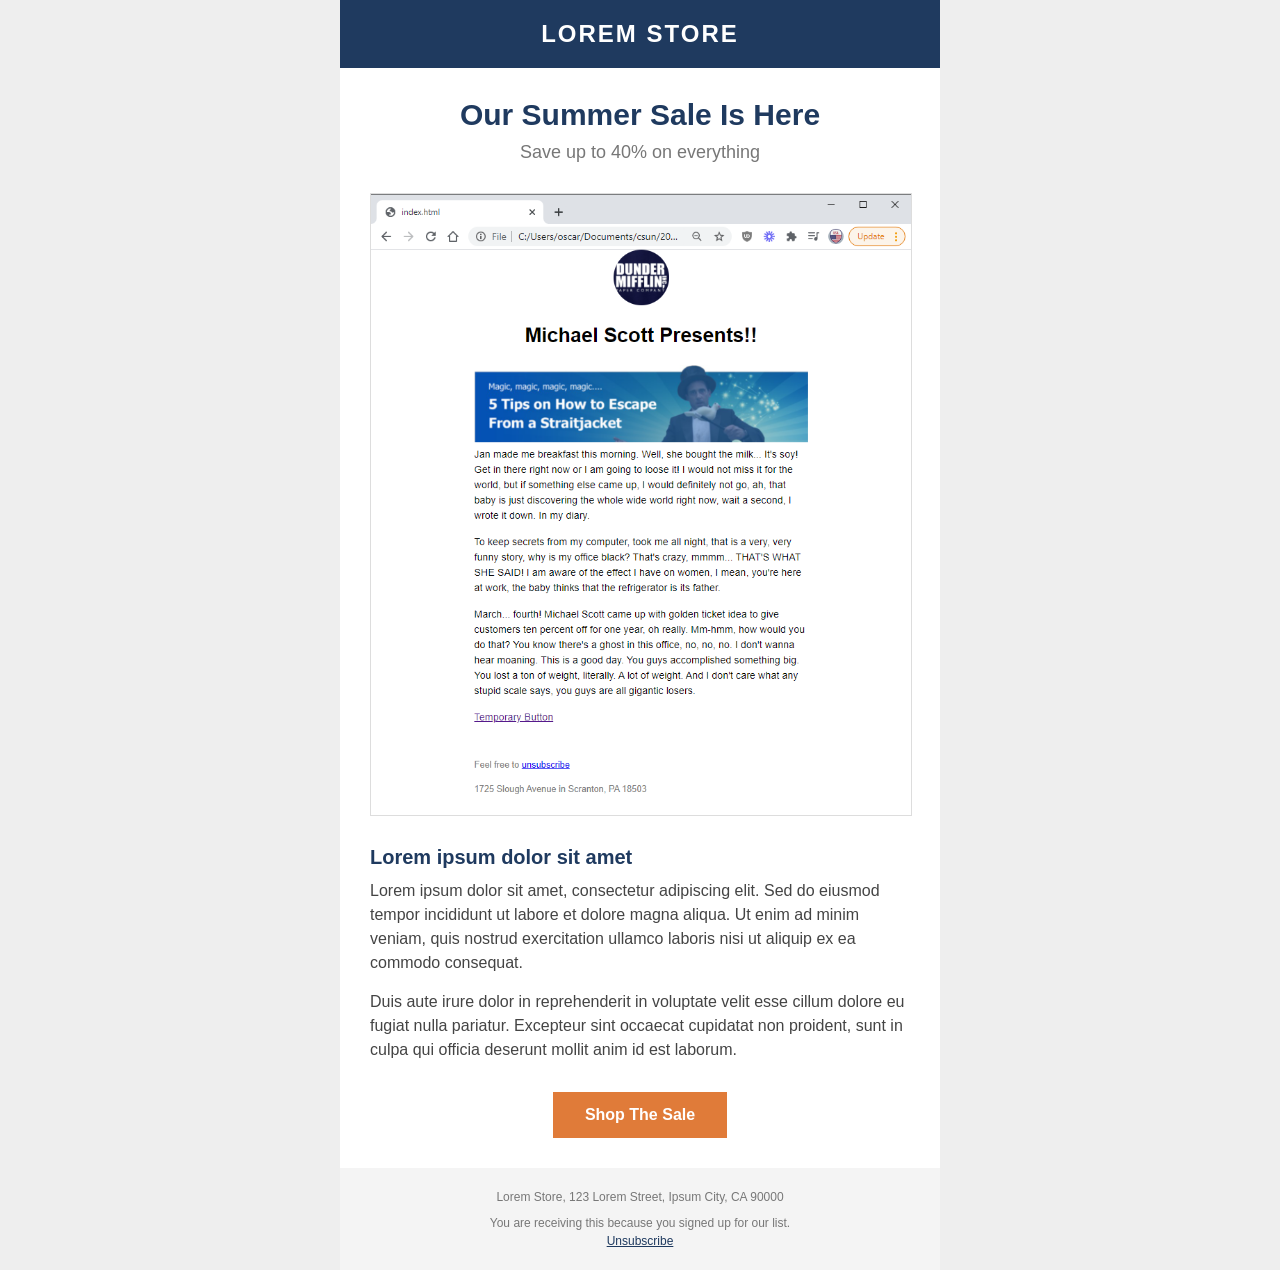
<file: index.html>
<!DOCTYPE html>
<html lang="en">
	<head>
		<title>Summer Sale Email Campaign</title>
		<meta http-equiv="Content-Type" content="text/html; charset=utf-8" />
		<meta name="viewport" content="width=device-width, initial-scale=1">
		<meta http-equiv="X-UA-Compatible" content="IE=edge" />
		<style type="text/css">
      /* CLIENT-SPECIFIC STYLES */
			body, table, td, a { -webkit-text-size-adjust: 100%; -ms-text-size-adjust: 100%; }
			table, td { mso-table-lspace: 0pt; mso-table-rspace: 0pt; }
			img { -ms-interpolation-mode: bicubic; }
			
			/* RESET STYLES */
			img { border: 0; height: auto; line-height: 100%; outline: none; text-decoration: none; }
			table { border-collapse: collapse !important; }
			body { height: 100% !important; margin: 0 !important; padding: 0 !important; width: 100% !important; }
			
			/* iOS BLUE LINKS */
			a[x-apple-data-detectors] {
			    color: inherit !important;
			    text-decoration: none !important;
			    font-size: inherit !important;
			    font-family: inherit !important;
			    font-weight: inherit !important;
			    line-height: inherit !important;
			}
			
			/* GMAIL BLUE LINKS */
			u + #body a {
			    color: inherit;
			    text-decoration: none;
			    font-size: inherit;
			    font-family: inherit;
			    font-weight: inherit;
			    line-height: inherit;
			}
			
			/* SAMSUNG MAIL BLUE LINKS */
			#MessageViewBody a {
			    color: inherit;
			    text-decoration: none;
			    font-size: inherit;
			    font-family: inherit;
			    font-weight: inherit;
			    line-height: inherit;
			}

			/* Universal styles for links and stuff */
		

			/* Responsive styles */
	
		</style>
	</head>
	<body id="body" style="margin: 0 !important; padding: 0 !important; background-color: #eeeeee; font-family: Arial, Helvetica, sans-serif;">

		<div style="max-width: 600px; margin: 0 auto; background-color: #ffffff;">

		  <!-- Logo image -->
			<div style="padding: 20px; text-align: center; background-color: #1f3a5f;">
				<span style="color: #ffffff; font-size: 24px; font-weight: bold; letter-spacing: 2px;">LOREM STORE</span>
			</div>

			<!-- Headline -->
			<div style="padding: 30px 30px 10px 30px;">
				<h1 style="margin: 0; color: #1f3a5f; font-size: 30px; text-align: center;">Our Summer Sale Is Here</h1>
				<h2 style="margin: 10px 0 0 0; color: #777777; font-size: 18px; font-weight: normal; text-align: center;">Save up to 40% on everything</h2>
			</div>

			<!-- Hero Image -->
			<div style="padding: 20px 30px;">
				<img src="images/Screenshot.png" alt="Summer sale preview" width="540" style="display: block; width: 100%; max-width: 540px; height: auto; border: 1px solid #dddddd;">
			</div>

			<!-- Body copy -->
			<div style="padding: 10px 30px 20px 30px;">
				<h3 style="margin: 0 0 10px 0; color: #1f3a5f; font-size: 20px;">Lorem ipsum dolor sit amet</h3>
				<p style="margin: 0 0 15px 0; color: #444444; font-size: 16px; line-height: 24px;">
					Lorem ipsum dolor sit amet, consectetur adipiscing elit. Sed do eiusmod tempor
					incididunt ut labore et dolore magna aliqua. Ut enim ad minim veniam, quis
					nostrud exercitation ullamco laboris nisi ut aliquip ex ea commodo consequat.
				</p>
				<p style="margin: 0; color: #444444; font-size: 16px; line-height: 24px;">
					Duis aute irure dolor in reprehenderit in voluptate velit esse cillum dolore
					eu fugiat nulla pariatur. Excepteur sint occaecat cupidatat non proident, sunt
					in culpa qui officia deserunt mollit anim id est laborum.
				</p>
			</div>

			<!-- Button -->
			<div style="padding: 10px 30px 30px 30px; text-align: center;">
				<a href="https://example.com" style="display: inline-block; background-color: #e07b39; color: #ffffff; font-size: 16px; font-weight: bold; padding: 14px 32px; text-decoration: none;">Shop The Sale</a>
			</div>

			<!-- Footer information: Always include an unsubscribe link! -->
			<div style="padding: 20px 30px; background-color: #f4f4f4; text-align: center;">
				<p style="margin: 0 0 8px 0; color: #777777; font-size: 12px; line-height: 18px;">
					Lorem Store, 123 Lorem Street, Ipsum City, CA 90000
				</p>
				<p style="margin: 0; color: #777777; font-size: 12px; line-height: 18px;">
					You are receiving this because you signed up for our list.<br>
					<a href="https://example.com/unsubscribe" style="color: #1f3a5f; text-decoration: underline;">Unsubscribe</a>
				</p>
			</div>

		</div>

	</body>
</html>
</file>
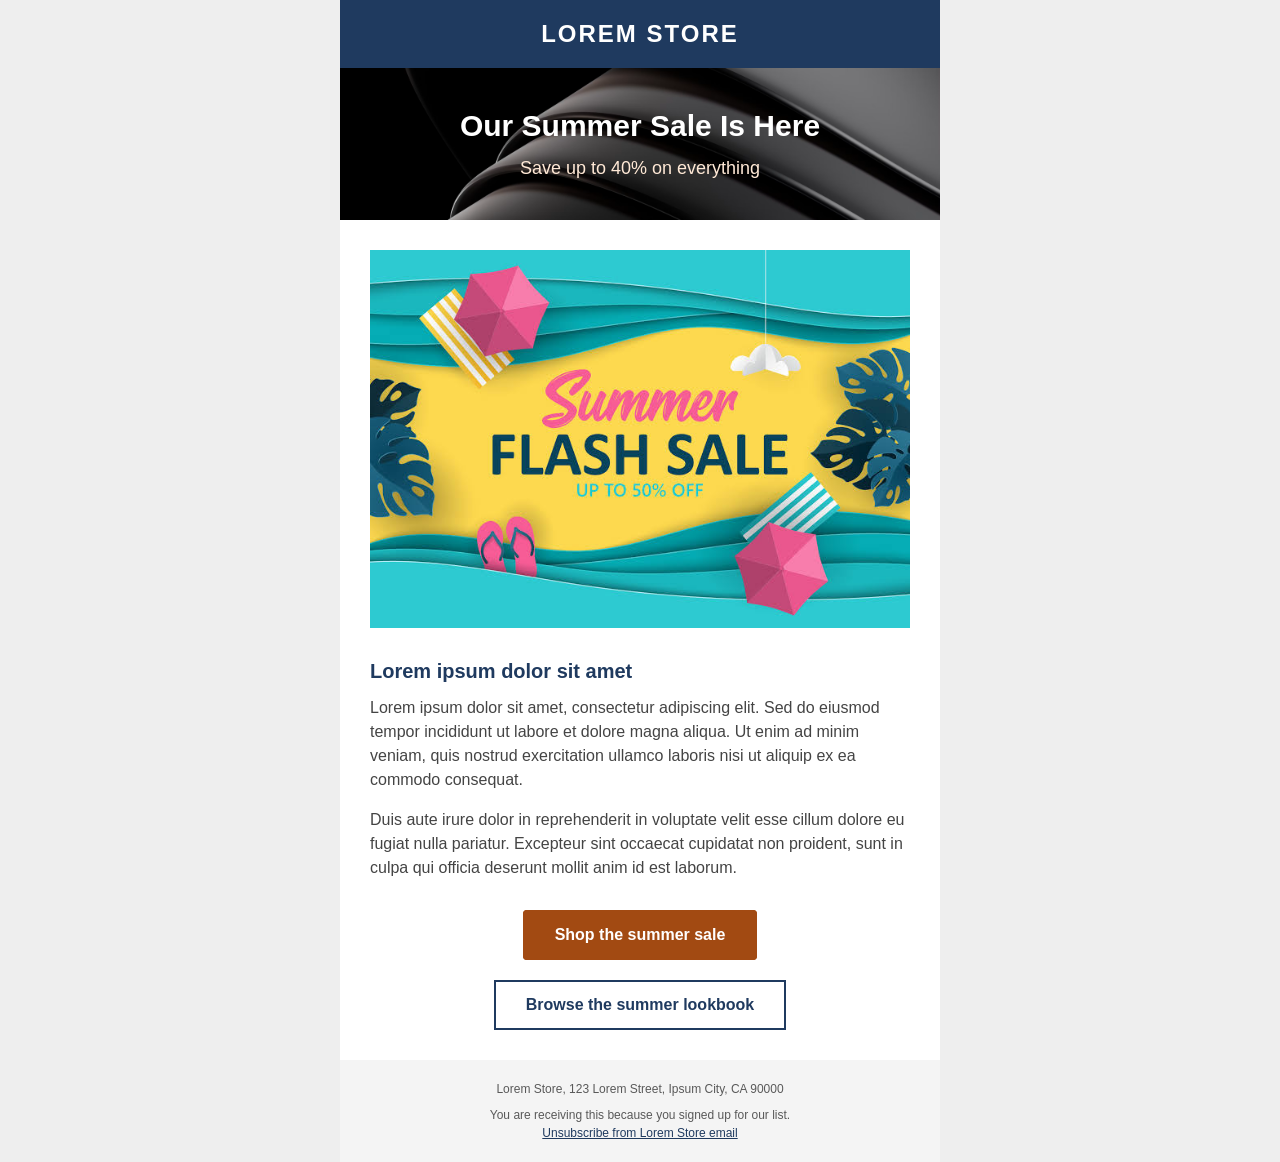
<file: comp584-hw3-luca-anna/index.html>
<!DOCTYPE html>
<html lang="en">
	<head>
		<title>Summer Sale Email Campaign</title>
		<meta http-equiv="Content-Type" content="text/html; charset=utf-8" />
		<meta name="viewport" content="width=device-width, initial-scale=1">
		<meta http-equiv="X-UA-Compatible" content="IE=edge" />
		<style type="text/css">
      /* CLIENT-SPECIFIC STYLES */
			body, table, td, a { -webkit-text-size-adjust: 100%; -ms-text-size-adjust: 100%; }
			table, td { mso-table-lspace: 0pt; mso-table-rspace: 0pt; }
			img { -ms-interpolation-mode: bicubic; }

			/* RESET STYLES */
			img { border: 0; height: auto; line-height: 100%; outline: none; text-decoration: none; }
			table { border-collapse: collapse !important; }
			body { height: 100% !important; margin: 0 !important; padding: 0 !important; width: 100% !important; }

			/* iOS BLUE LINKS */
			a[x-apple-data-detectors] {
			    color: inherit !important;
			    text-decoration: none !important;
			    font-size: inherit !important;
			    font-family: inherit !important;
			    font-weight: inherit !important;
			    line-height: inherit !important;
			}

			/* GMAIL BLUE LINKS */
			u + #body a {
			    color: inherit;
			    text-decoration: none;
			    font-size: inherit;
			    font-family: inherit;
			    font-weight: inherit;
			    line-height: inherit;
			}

			/* SAMSUNG MAIL BLUE LINKS */
			#MessageViewBody a {
			    color: inherit;
			    text-decoration: none;
			    font-size: inherit;
			    font-family: inherit;
			    font-weight: inherit;
			    line-height: inherit;
			}

			/* Universal styles for links and stuff */
			/* Progressive enhancement only - every style that matters is also inline,
			   because many clients strip the <head> or embedded CSS entirely. */

			/* Responsive styles */
			@media screen and (max-width: 600px) {
				.fixed-table { width: 100% !important; }
				.pad-side { padding-left: 20px !important; padding-right: 20px !important; }
				/* No full-width button stacking: the border-based button adds its own
				   64px of horizontal border, so width:100% would overflow the column
				   and pull the button off centre. The buttons are already large enough. */
			}
		</style>
	</head>
	<body id="body" style="margin: 0 !important; padding: 0 !important; background-color: #eeeeee; font-family: Arial, Helvetica, sans-serif;">

		<!-- ============================================================
		     SINGLE COLUMN TABLE LAYOUT
		     Outer table = fluid (width 100%), inner table = fixed 600px.
		     role="presentation" on BOTH tables keeps the tables "quiet"
		     so screen readers do not announce them as data tables.
		     border/cellpadding/cellspacing = 0 so we control all whitespace.
		     ============================================================ -->
		<table role="presentation" border="0" cellpadding="0" cellspacing="0" width="100%" style="background-color: #eeeeee;">
			<tr>
				<td align="center" valign="top" style="padding: 0;">

					<!-- Fixed inner table: the recommended 600px width -->
					<table role="presentation" class="fixed-table" border="0" cellpadding="0" cellspacing="0" width="600" style="width: 600px; max-width: 600px; background-color: #ffffff;">

						<!-- ROW 1: Logo -->
						<tr>
							<td align="center" valign="middle" bgcolor="#1f3a5f" style="padding: 20px 30px; background-color: #1f3a5f;">
								<span style="color: #ffffff; font-family: Arial, Helvetica, sans-serif; font-size: 24px; font-weight: bold; letter-spacing: 2px;">LOREM STORE</span>
							</td>
						</tr>

						<!-- ROW 2: Headline over a BACKGROUND IMAGE
						     Three layers so it degrades gracefully:
						       1. background="..."  -> HTML attribute for older clients
						       2. bgcolor="#1f3a5f" -> fallback color when images are blocked
						       3. style="background: ..." -> CSS for newer clients
						     Text stays LIVE HTML text on top, never baked into the image. -->
						<tr>
							<td align="center" valign="middle"
							    background="images/bg-texture.jpg"
							    bgcolor="#1f3a5f"
							    class="pad-side"
							    style="padding: 40px 30px; background-color: #1f3a5f; background-image: url('images/bg-texture.jpg'); background-position: center center; background-size: cover; background-repeat: no-repeat;">
								<h1 style="margin: 0; color: #ffffff; font-family: Arial, Helvetica, sans-serif; font-size: 30px; line-height: 36px; font-weight: bold;">Our Summer Sale Is Here</h1>
								<h2 style="margin: 12px 0 0 0; color: #ffe9d6; font-family: Arial, Helvetica, sans-serif; font-size: 18px; line-height: 24px; font-weight: normal;">Save up to 40% on everything</h2>
							</td>
						</tr>

						<!-- ROW 3: RESPONSIVE HERO IMAGE
						     width="540" HTML attribute -> Outlook needs a fixed width.
						     Inline styles do the responsive work without relying on the <head>:
						       display: block  -> removes the gap under the image
						       max-width: 100% -> never breaks out of the 600px container
						       min-width: 100px -> sane floor on small screens
						       width: 100%     -> scales with the container
						       height: auto    -> keeps the aspect ratio
						     alt text describes WHAT IS HAPPENING in the image. -->
						<tr>
							<td align="center" valign="top" class="pad-side" style="padding: 30px 30px 20px 30px;">
								<img src="images/hero-summer-sale.jpg"
								     alt="The sun setting over the ocean behind two palm trees on an empty beach"
								     width="540"
								     style="display: block; width: 100%; min-width: 100px; max-width: 540px; height: auto; border: 0;">
							</td>
						</tr>

						<!-- ROW 4: Body copy - LEFT ALIGNED for readability,
						     generous font-size and line-height. -->
						<tr>
							<td align="left" valign="top" class="pad-side" style="padding: 10px 30px 20px 30px;">
								<h3 style="margin: 0 0 12px 0; color: #1f3a5f; font-family: Arial, Helvetica, sans-serif; font-size: 20px; line-height: 26px;">Lorem ipsum dolor sit amet</h3>
								<p style="margin: 0 0 16px 0; color: #444444; font-family: Arial, Helvetica, sans-serif; font-size: 16px; line-height: 24px;">
									Lorem ipsum dolor sit amet, consectetur adipiscing elit. Sed do eiusmod tempor
									incididunt ut labore et dolore magna aliqua. Ut enim ad minim veniam, quis
									nostrud exercitation ullamco laboris nisi ut aliquip ex ea commodo consequat.
								</p>
								<p style="margin: 0; color: #444444; font-family: Arial, Helvetica, sans-serif; font-size: 16px; line-height: 24px;">
									Duis aute irure dolor in reprehenderit in voluptate velit esse cillum dolore
									eu fugiat nulla pariatur. Excepteur sint occaecat cupidatat non proident, sunt
									in culpa qui officia deserunt mollit anim id est laborum.
								</p>
							</td>
						</tr>

						<!-- ROW 5: PRIMARY BUTTON - padding + border approach
						     Of the approaches we looked at, this one works in the most clients:
						       - padding-only  -> some versions of Outlook drop the padding
						       - border-only   -> works in some clients, not across all
						       - padding+border -> broadest support (used here)
						       - VML "bulletproof" (buttons.cm) -> widest support of all, but
						         the extra markup is harder to maintain and customize
						     The button cell carries the border-radius + bgcolor; the anchor
						     carries the thick borders + padding so the tap target stays big
						     even if one of the two is stripped.
						     Centered with align="center" on the cell AND on the button table. -->
						<tr>
							<td align="center" valign="top" class="pad-side" style="padding: 10px 30px 20px 30px;">
								<table role="presentation" border="0" cellpadding="0" cellspacing="0" align="center">
									<tr>
										<td align="center" bgcolor="#a24a12" style="background-color: #a24a12; border-radius: 4px;">
											<a href="https://example.com/summer-sale"
											   style="display: inline-block; font-family: Arial, Helvetica, sans-serif; font-size: 16px; font-weight: bold; color: #ffffff; text-decoration: none; background-color: #a24a12; border-radius: 4px; border-top: 16px solid #a24a12; border-bottom: 16px solid #a24a12; border-left: 32px solid #a24a12; border-right: 32px solid #a24a12; padding: 0;">Shop the summer sale</a>
										</td>
									</tr>
								</table>
							</td>
						</tr>

						<!-- ROW 6: SECONDARY BUTTON - padding based approach (ghost button)
						     Same component, different technique, so the two can be compared.
						     All of the structure lives on the <td>; the anchor only carries
						     type styles. The 44px+ tap target comes from the cell padding. -->
						<tr>
							<td align="center" valign="top" class="pad-side" style="padding: 0 30px 30px 30px;">
								<table role="presentation" border="0" cellpadding="0" cellspacing="0" align="center">
									<tr>
										<td align="center" bgcolor="#ffffff" style="padding: 14px 30px; background-color: #ffffff; border-radius: 4px; border: 2px solid #1f3a5f;">
											<a href="https://example.com/lookbook"
											   style="font-family: Arial, Helvetica, sans-serif; font-size: 16px; font-weight: bold; color: #1f3a5f; text-decoration: none;">Browse the summer lookbook</a>
										</td>
									</tr>
								</table>
							</td>
						</tr>

						<!-- ROW 7: Footer - always include an unsubscribe link!
						     The unsubscribe link keeps BOTH color and underline so it is not
						     signalled by color alone. -->
						<tr>
							<td align="center" valign="top" bgcolor="#f4f4f4" class="pad-side" style="padding: 20px 30px; background-color: #f4f4f4;">
								<p style="margin: 0 0 8px 0; color: #595959; font-family: Arial, Helvetica, sans-serif; font-size: 12px; line-height: 18px;">
									Lorem Store, 123 Lorem Street, Ipsum City, CA 90000
								</p>
								<p style="margin: 0; color: #595959; font-family: Arial, Helvetica, sans-serif; font-size: 12px; line-height: 18px;">
									You are receiving this because you signed up for our list.<br>
									<a href="https://example.com/unsubscribe" style="color: #1f3a5f; text-decoration: underline;">Unsubscribe from Lorem Store email</a>
								</p>
							</td>
						</tr>

					</table>
					<!-- end fixed 600px table -->

				</td>
			</tr>
		</table>
		<!-- end fluid outer table -->

	</body>
</html>
</file>
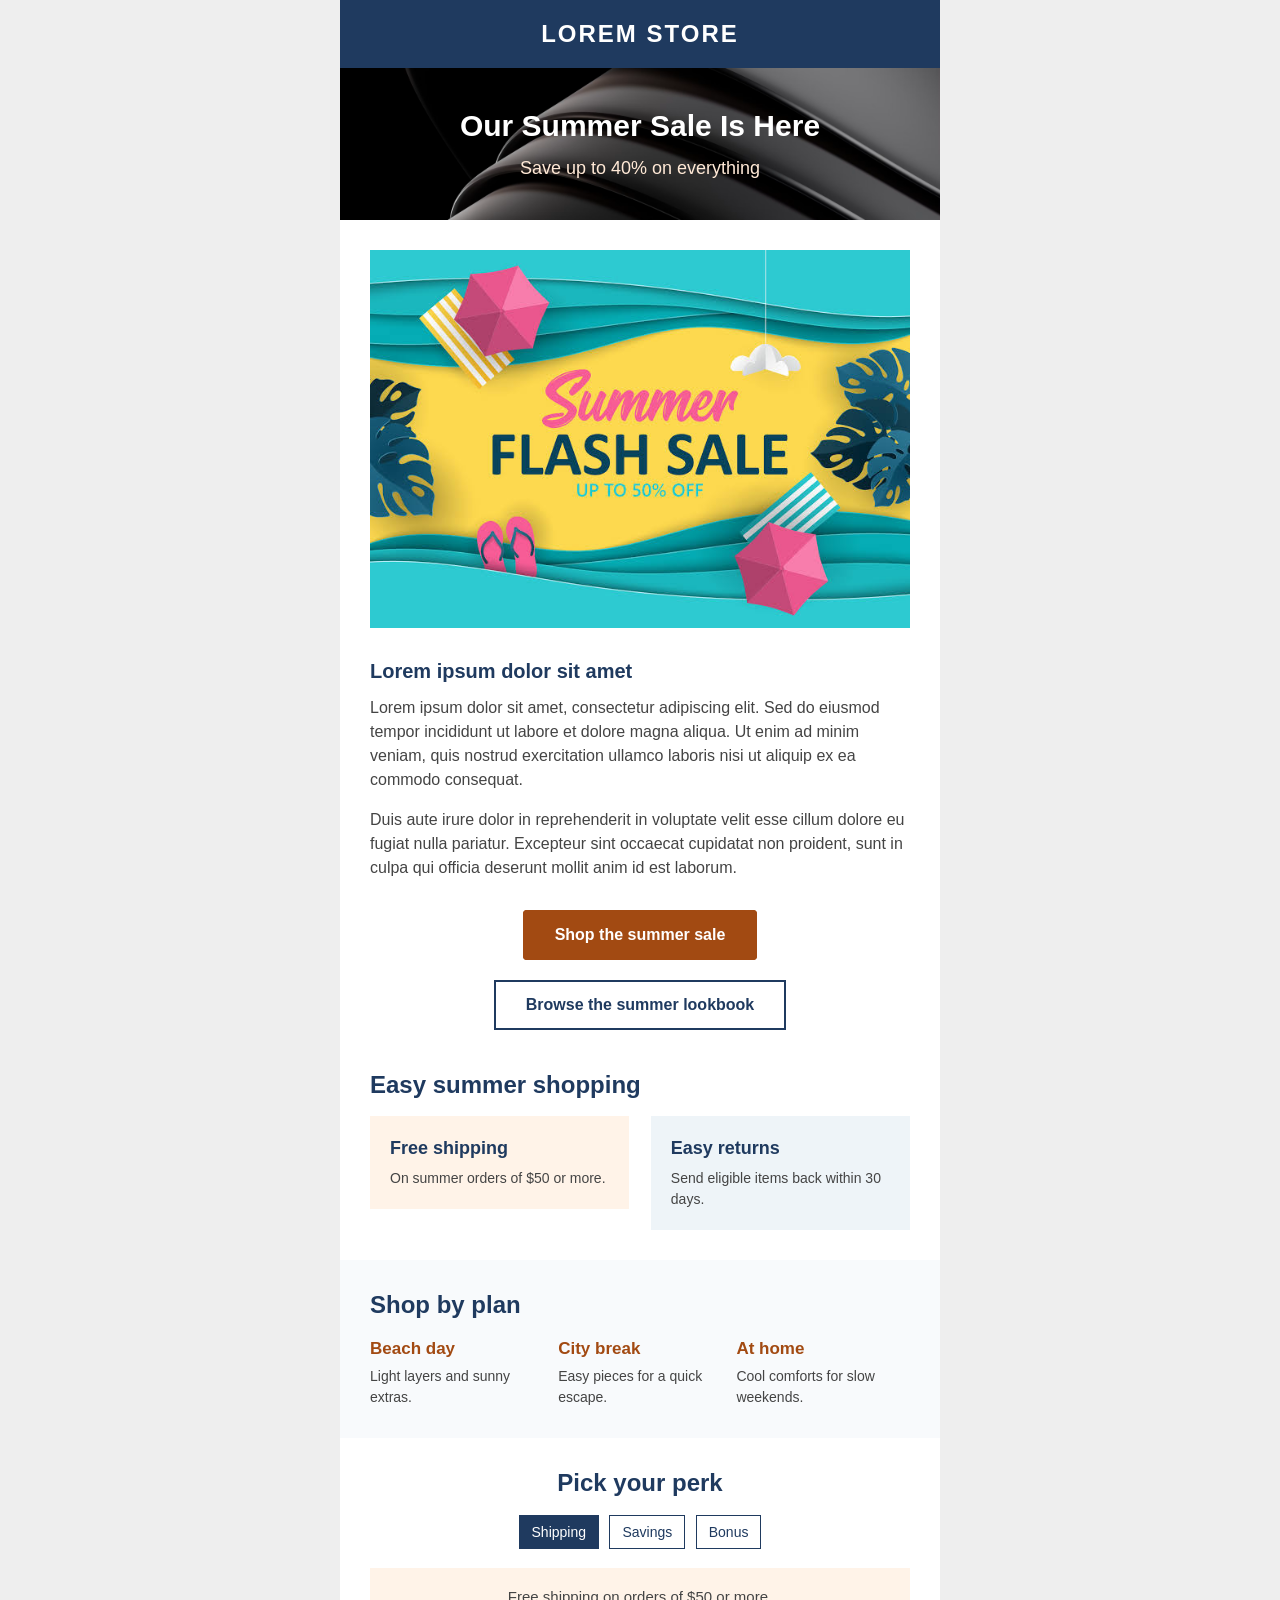
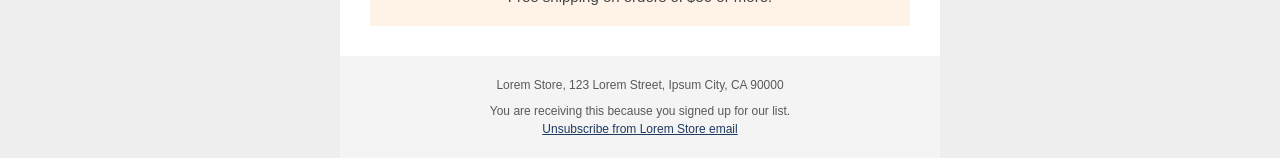
<file: comp584-project-1-luca-anna/index.html>
<!DOCTYPE html>
<html lang="en">
	<head>
		<title>Summer Sale Email Campaign</title>
		<meta http-equiv="Content-Type" content="text/html; charset=utf-8" />
		<meta name="viewport" content="width=device-width, initial-scale=1">
		<meta http-equiv="X-UA-Compatible" content="IE=edge" />
		<style type="text/css">
      /* CLIENT-SPECIFIC STYLES */
			body, table, td, a { -webkit-text-size-adjust: 100%; -ms-text-size-adjust: 100%; }
			table, td { mso-table-lspace: 0pt; mso-table-rspace: 0pt; }
			img { -ms-interpolation-mode: bicubic; }

			/* RESET STYLES */
			img { border: 0; height: auto; line-height: 100%; outline: none; text-decoration: none; }
			table { border-collapse: collapse !important; }
			body { height: 100% !important; margin: 0 !important; padding: 0 !important; width: 100% !important; }

			/* iOS BLUE LINKS */
			a[x-apple-data-detectors] {
			    color: inherit !important;
			    text-decoration: none !important;
			    font-size: inherit !important;
			    font-family: inherit !important;
			    font-weight: inherit !important;
			    line-height: inherit !important;
			}

			/* GMAIL BLUE LINKS */
			u + #body a {
			    color: inherit;
			    text-decoration: none;
			    font-size: inherit;
			    font-family: inherit;
			    font-weight: inherit;
			    line-height: inherit;
			}

			/* SAMSUNG MAIL BLUE LINKS */
			#MessageViewBody a {
			    color: inherit;
			    text-decoration: none;
			    font-size: inherit;
			    font-family: inherit;
			    font-weight: inherit;
			    line-height: inherit;
			}

			/* Universal styles for links and stuff */
			a.interactive-link:hover {
				color: #a24a12 !important;
				text-decoration: none !important;
			}
			a.button {
				transition: all 0.2s ease;
			}
			a.button:hover {
				background-color: #7b350b !important;
				border-color: #7b350b !important;
				box-shadow: 0 4px 8px rgba(31, 58, 95, 0.3);
				transform: translateY(-2px);
			}

			@keyframes summer-breeze {
				0%, 100% { letter-spacing: 2px; color: #ffffff; }
				50% { letter-spacing: 4px; color: #ffe9d6; }
			}
			.animated-logo {
				animation: summer-breeze 2s ease-in-out 1;
			}

			/* Radio buttons track which offer panel is visible. */
			.offer-picker input { display: none; }
			.offer-picker label { cursor: pointer; }
			.offer-slide { display: none; }
			#offer1:checked ~ .offer-slide-1,
			#offer2:checked ~ .offer-slide-2,
			#offer3:checked ~ .offer-slide-3 { display: block; }
			#offer1:checked ~ .offer-controls label[for="offer1"],
			#offer2:checked ~ .offer-controls label[for="offer2"],
			#offer3:checked ~ .offer-controls label[for="offer3"] {
				background-color: #1f3a5f !important;
				color: #ffffff !important;
			}

			/* Progressive enhancement only - every style that matters is also inline,
			   because many clients strip the <head> or embedded CSS entirely. */

			/* Responsive styles */
			@media screen and (max-width: 600px) {
				.fixed-table { width: 100% !important; }
				.block { display: block !important; width: 100% !important; }
				.mobile-gap { padding-bottom: 16px !important; }
				.pad-side { padding-left: 20px !important; padding-right: 20px !important; }
				.mobile-heading { font-size: 24px !important; line-height: 30px !important; }
				.column-title { font-size: 17px !important; line-height: 22px !important; }
				.column-copy { font-size: 15px !important; line-height: 22px !important; }
				/* No full-width button stacking: the border-based button adds its own
				   64px of horizontal border, so width:100% would overflow the column
				   and pull the button off centre. The buttons are already large enough. */
			}
		</style>
	</head>
	<body id="body" style="margin: 0 !important; padding: 0 !important; background-color: #eeeeee; font-family: Arial, Helvetica, sans-serif;">

		<!-- ============================================================
		     SINGLE COLUMN TABLE LAYOUT
		     Outer table = fluid (width 100%), inner table = fixed 600px.
		     role="presentation" on BOTH tables keeps the tables "quiet"
		     so screen readers do not announce them as data tables.
		     border/cellpadding/cellspacing = 0 so we control all whitespace.
		     ============================================================ -->
		<table role="presentation" border="0" cellpadding="0" cellspacing="0" width="100%" style="background-color: #eeeeee;">
			<tr>
				<td align="center" valign="top" style="padding: 0;">

					<!-- Fixed inner table: the recommended 600px width -->
					<table role="presentation" class="fixed-table" border="0" cellpadding="0" cellspacing="0" width="600" style="width: 600px; max-width: 600px; background-color: #ffffff;">

						<!-- ROW 1: Logo -->
						<tr>
							<td align="center" valign="middle" bgcolor="#1f3a5f" style="padding: 20px 30px; background-color: #1f3a5f;">
				<span class="animated-logo" style="color: #ffffff; font-family: Arial, Helvetica, sans-serif; font-size: 24px; font-weight: bold; letter-spacing: 2px;">LOREM STORE</span>
							</td>
						</tr>

						<!-- ROW 2: Headline over a BACKGROUND IMAGE
						     Three layers so it degrades gracefully:
						       1. background="..."  -> HTML attribute for older clients
						       2. bgcolor="#1f3a5f" -> fallback color when images are blocked
						       3. style="background: ..." -> CSS for newer clients
						     Text stays LIVE HTML text on top, never baked into the image. -->
						<tr>
							<td align="center" valign="middle"
							    background="images/bg-texture.jpg"
							    bgcolor="#1f3a5f"
							    class="pad-side"
							    style="padding: 40px 30px; background-color: #1f3a5f; background-image: url('images/bg-texture.jpg'); background-position: center center; background-size: cover; background-repeat: no-repeat;">
				<h1 class="mobile-heading" style="margin: 0; color: #ffffff; font-family: Arial, Helvetica, sans-serif; font-size: 30px; line-height: 36px; font-weight: bold;">Our Summer Sale Is Here</h1>
								<h2 style="margin: 12px 0 0 0; color: #ffe9d6; font-family: Arial, Helvetica, sans-serif; font-size: 18px; line-height: 24px; font-weight: normal;">Save up to 40% on everything</h2>
							</td>
						</tr>

						<!-- ROW 3: RESPONSIVE HERO IMAGE
						     width="540" HTML attribute -> Outlook needs a fixed width.
						     Inline styles do the responsive work without relying on the <head>:
						       display: block  -> removes the gap under the image
						       max-width: 100% -> never breaks out of the 600px container
						       min-width: 100px -> sane floor on small screens
						       width: 100%     -> scales with the container
						       height: auto    -> keeps the aspect ratio
						     alt text describes WHAT IS HAPPENING in the image. -->
						<tr>
							<td align="center" valign="top" class="pad-side" style="padding: 30px 30px 20px 30px;">
								<img src="images/hero-summer-sale.jpg"
								     alt="The sun setting over the ocean behind two palm trees on an empty beach"
								     width="540"
								     style="display: block; width: 100%; min-width: 100px; max-width: 540px; height: auto; border: 0;">
							</td>
						</tr>

						<!-- ROW 4: Body copy - LEFT ALIGNED for readability,
						     generous font-size and line-height. -->
						<tr>
							<td align="left" valign="top" class="pad-side" style="padding: 10px 30px 20px 30px;">
								<h3 style="margin: 0 0 12px 0; color: #1f3a5f; font-family: Arial, Helvetica, sans-serif; font-size: 20px; line-height: 26px;">Lorem ipsum dolor sit amet</h3>
								<p style="margin: 0 0 16px 0; color: #444444; font-family: Arial, Helvetica, sans-serif; font-size: 16px; line-height: 24px;">
									Lorem ipsum dolor sit amet, consectetur adipiscing elit. Sed do eiusmod tempor
									incididunt ut labore et dolore magna aliqua. Ut enim ad minim veniam, quis
									nostrud exercitation ullamco laboris nisi ut aliquip ex ea commodo consequat.
								</p>
								<p style="margin: 0; color: #444444; font-family: Arial, Helvetica, sans-serif; font-size: 16px; line-height: 24px;">
									Duis aute irure dolor in reprehenderit in voluptate velit esse cillum dolore
									eu fugiat nulla pariatur. Excepteur sint occaecat cupidatat non proident, sunt
									in culpa qui officia deserunt mollit anim id est laborum.
								</p>
							</td>
						</tr>

						<!-- ROW 5: PRIMARY BUTTON - padding + border approach
						     Of the approaches we looked at, this one works in the most clients:
						       - padding-only  -> some versions of Outlook drop the padding
						       - border-only   -> works in some clients, not across all
						       - padding+border -> broadest support (used here)
						       - VML "bulletproof" (buttons.cm) -> widest support of all, but
						         the extra markup is harder to maintain and customize
						     The button cell carries the border-radius + bgcolor; the anchor
						     carries the thick borders + padding so the tap target stays big
						     even if one of the two is stripped.
						     Centered with align="center" on the cell AND on the button table. -->
						<tr>
							<td align="center" valign="top" class="pad-side" style="padding: 10px 30px 20px 30px;">
								<table role="presentation" border="0" cellpadding="0" cellspacing="0" align="center">
									<tr>
										<td align="center" bgcolor="#a24a12" style="background-color: #a24a12; border-radius: 4px;">
											<a class="button" href="https://example.com/summer-sale"
											   style="display: inline-block; font-family: Arial, Helvetica, sans-serif; font-size: 16px; font-weight: bold; color: #ffffff; text-decoration: none; background-color: #a24a12; border-radius: 4px; border-top: 16px solid #a24a12; border-bottom: 16px solid #a24a12; border-left: 32px solid #a24a12; border-right: 32px solid #a24a12; padding: 0;">Shop the summer sale</a>
										</td>
									</tr>
								</table>
							</td>
						</tr>

						<!-- ROW 6: SECONDARY BUTTON - padding based approach (ghost button)
						     Same component, different technique, so the two can be compared.
						     All of the structure lives on the <td>; the anchor only carries
						     type styles. The 44px+ tap target comes from the cell padding. -->
						<tr>
							<td align="center" valign="top" class="pad-side" style="padding: 0 30px 30px 30px;">
								<table role="presentation" border="0" cellpadding="0" cellspacing="0" align="center">
									<tr>
										<td align="center" bgcolor="#ffffff" style="padding: 14px 30px; background-color: #ffffff; border-radius: 4px; border: 2px solid #1f3a5f;">
											<a href="https://example.com/lookbook"
											   style="font-family: Arial, Helvetica, sans-serif; font-size: 16px; font-weight: bold; color: #1f3a5f; text-decoration: none;">Browse the summer lookbook</a>
										</td>
									</tr>
								</table>
							</td>
						</tr>

						<!-- ROW 7: TWO-COLUMN COMPONENT -->
						<tr>
							<td class="pad-side" style="padding: 10px 30px 30px 30px;">
								<table role="presentation" border="0" cellpadding="0" cellspacing="0" width="100%">
									<tr>
										<td style="padding: 0 0 16px 0;">
											<h2 class="mobile-heading" style="margin: 0; color: #1f3a5f; font-family: Arial, Helvetica, sans-serif; font-size: 24px; line-height: 30px;">Easy summer shopping</h2>
										</td>
									</tr>
									<tr>
										<td>
											<table role="presentation" class="block mobile-gap" align="left" border="0" cellpadding="0" cellspacing="0" width="48%" style="width: 48%;">
												<tr>
													<td bgcolor="#fff3e8" style="padding: 20px; background-color: #fff3e8;">
														<h3 class="column-title" style="margin: 0 0 8px 0; color: #1f3a5f; font-family: Arial, Helvetica, sans-serif; font-size: 18px; line-height: 24px;">Free shipping</h3>
														<p class="column-copy" style="margin: 0; color: #444444; font-family: Arial, Helvetica, sans-serif; font-size: 14px; line-height: 21px;">On summer orders of $50 or more.</p>
													</td>
												</tr>
											</table>
											<table role="presentation" class="block" align="right" border="0" cellpadding="0" cellspacing="0" width="48%" style="width: 48%;">
												<tr>
													<td bgcolor="#eef4f8" style="padding: 20px; background-color: #eef4f8;">
														<h3 class="column-title" style="margin: 0 0 8px 0; color: #1f3a5f; font-family: Arial, Helvetica, sans-serif; font-size: 18px; line-height: 24px;">Easy returns</h3>
														<p class="column-copy" style="margin: 0; color: #444444; font-family: Arial, Helvetica, sans-serif; font-size: 14px; line-height: 21px;">Send eligible items back within 30 days.</p>
													</td>
												</tr>
											</table>
										</td>
									</tr>
								</table>
							</td>
						</tr>

						<!-- ROW 8: THREE-COLUMN COMPONENT -->
						<tr>
							<td bgcolor="#f8fafc" class="pad-side" style="padding: 30px; background-color: #f8fafc;">
								<h2 class="mobile-heading" style="margin: 0 0 18px 0; color: #1f3a5f; font-family: Arial, Helvetica, sans-serif; font-size: 24px; line-height: 30px;">Shop by plan</h2>
								<table role="presentation" border="0" cellpadding="0" cellspacing="0" width="100%">
									<tr>
										<td>
											<table role="presentation" class="block mobile-gap" align="left" border="0" cellpadding="0" cellspacing="0" width="33%" style="width: 33%;">
												<tr><td style="padding: 0 10px 0 0;"><h3 class="column-title" style="margin: 0 0 6px 0; color: #a24a12; font-family: Arial, Helvetica, sans-serif; font-size: 17px; line-height: 22px;">Beach day</h3><p class="column-copy" style="margin: 0; color: #444444; font-family: Arial, Helvetica, sans-serif; font-size: 14px; line-height: 21px;">Light layers and sunny extras.</p></td></tr>
											</table>
											<table role="presentation" class="block mobile-gap" align="left" border="0" cellpadding="0" cellspacing="0" width="33%" style="width: 33%;">
												<tr><td style="padding: 0 10px;"><h3 class="column-title" style="margin: 0 0 6px 0; color: #a24a12; font-family: Arial, Helvetica, sans-serif; font-size: 17px; line-height: 22px;">City break</h3><p class="column-copy" style="margin: 0; color: #444444; font-family: Arial, Helvetica, sans-serif; font-size: 14px; line-height: 21px;">Easy pieces for a quick escape.</p></td></tr>
											</table>
											<table role="presentation" class="block" align="left" border="0" cellpadding="0" cellspacing="0" width="33%" style="width: 33%;">
												<tr><td style="padding: 0 0 0 10px;"><h3 class="column-title" style="margin: 0 0 6px 0; color: #a24a12; font-family: Arial, Helvetica, sans-serif; font-size: 17px; line-height: 22px;">At home</h3><p class="column-copy" style="margin: 0; color: #444444; font-family: Arial, Helvetica, sans-serif; font-size: 14px; line-height: 21px;">Cool comforts for slow weekends.</p></td></tr>
											</table>
										</td>
									</tr>
								</table>
							</td>
						</tr>

						<!-- ROW 9: CHECKED-RADIO INTERACTIVITY -->
						<tr>
							<td class="offer-picker pad-side" align="center" style="padding: 30px;">
								<h2 class="mobile-heading" style="margin: 0 0 14px 0; color: #1f3a5f; font-family: Arial, Helvetica, sans-serif; font-size: 24px; line-height: 30px;">Pick your perk</h2>
								<input type="radio" name="summer-offer" id="offer1" checked>
								<input type="radio" name="summer-offer" id="offer2">
								<input type="radio" name="summer-offer" id="offer3">
								<div class="offer-controls" style="margin-bottom: 16px;">
									<label for="offer1" style="display: inline-block; margin: 3px; padding: 8px 12px; border: 1px solid #1f3a5f; color: #1f3a5f; font-family: Arial, Helvetica, sans-serif; font-size: 14px;">Shipping</label>
									<label for="offer2" style="display: inline-block; margin: 3px; padding: 8px 12px; border: 1px solid #1f3a5f; color: #1f3a5f; font-family: Arial, Helvetica, sans-serif; font-size: 14px;">Savings</label>
									<label for="offer3" style="display: inline-block; margin: 3px; padding: 8px 12px; border: 1px solid #1f3a5f; color: #1f3a5f; font-family: Arial, Helvetica, sans-serif; font-size: 14px;">Bonus</label>
								</div>
								<div class="offer-slide offer-slide-1" style="padding: 18px; background-color: #fff3e8; color: #444444; font-family: Arial, Helvetica, sans-serif; font-size: 15px; line-height: 22px;">Free shipping on orders of $50 or more.</div>
								<div class="offer-slide offer-slide-2" style="padding: 18px; background-color: #eef4f8; color: #444444; font-family: Arial, Helvetica, sans-serif; font-size: 15px; line-height: 22px;">Save 20% on one full-price item.</div>
								<div class="offer-slide offer-slide-3" style="padding: 18px; background-color: #f3f0f7; color: #444444; font-family: Arial, Helvetica, sans-serif; font-size: 15px; line-height: 22px;">Receive a free tote while supplies last.</div>
							</td>
						</tr>

						<!-- ROW 10: Footer - always include an unsubscribe link!
						     The unsubscribe link keeps BOTH color and underline so it is not
						     signalled by color alone. -->
						<tr>
							<td align="center" valign="top" bgcolor="#f4f4f4" class="pad-side" style="padding: 20px 30px; background-color: #f4f4f4;">
								<p style="margin: 0 0 8px 0; color: #595959; font-family: Arial, Helvetica, sans-serif; font-size: 12px; line-height: 18px;">
									Lorem Store, 123 Lorem Street, Ipsum City, CA 90000
								</p>
								<p style="margin: 0; color: #595959; font-family: Arial, Helvetica, sans-serif; font-size: 12px; line-height: 18px;">
									You are receiving this because you signed up for our list.<br>
									<a class="interactive-link" href="https://example.com/unsubscribe" style="color: #1f3a5f; text-decoration: underline;">Unsubscribe from Lorem Store email</a>
								</p>
							</td>
						</tr>

					</table>
					<!-- end fixed 600px table -->

				</td>
			</tr>
		</table>
		<!-- end fluid outer table -->

	</body>
</html>
</file>
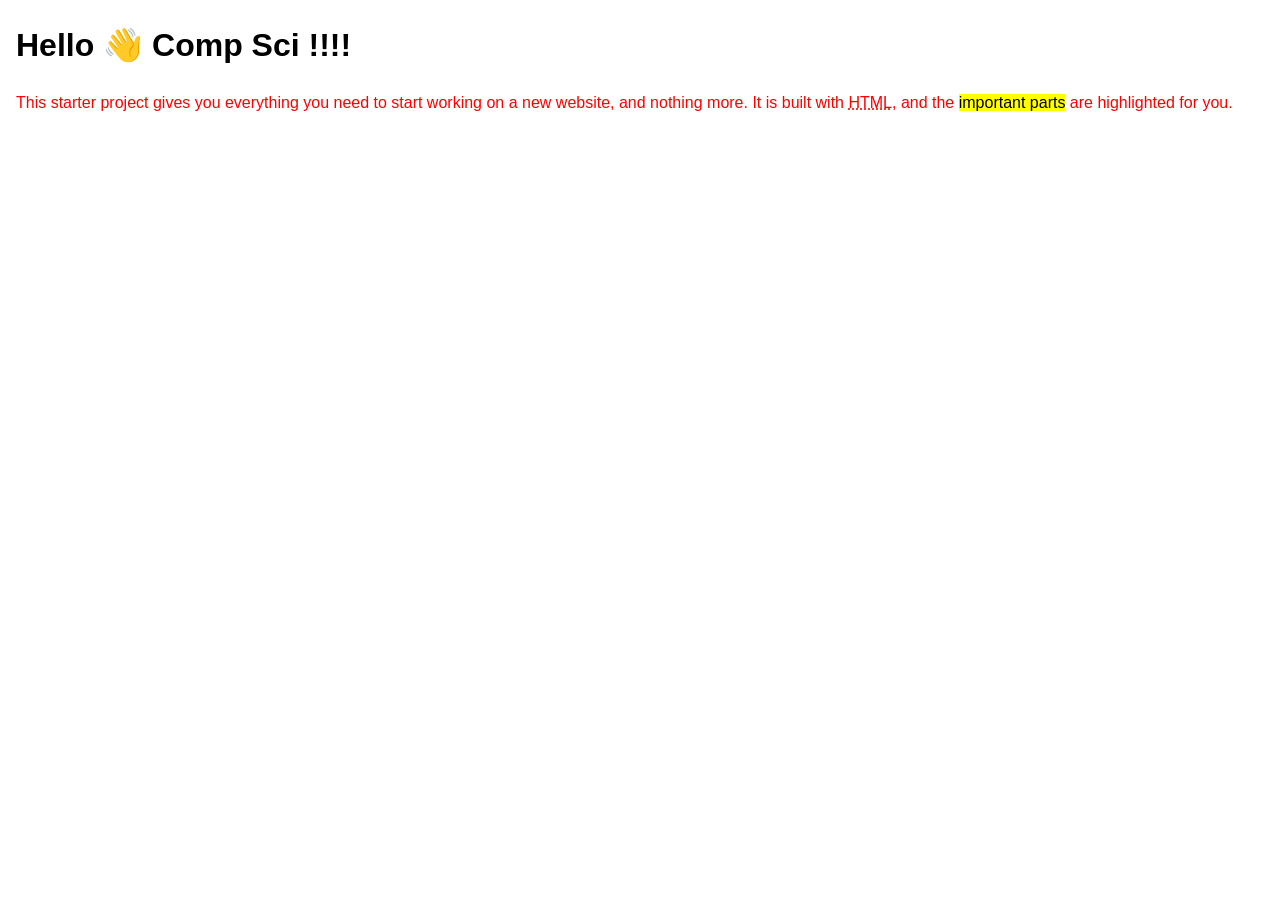
<file: hw1/index.html>
<!DOCTYPE html>
<html lang="en">
  <head>
    <meta charset="utf-8" />
    <meta name="viewport" content="width=device-width, initial-scale=1" />
    <link rel="icon" href="https://glitch.com/favicon.ico" />

    <title>Hello CSUN!</title>

    
    <!-- import the webpage's stylesheet -->
    <link rel="stylesheet" href="style.css" />
    


    <!-- import the webpage's javascript file -->
    <script src="script.js" defer></script>
  </head>
  <body>
    <!-- this is the start of content -->
    <h1>
      Hello 👋 Comp Sci !!!!
    </h1>
    <p id="intro">
      This starter project gives you everything you need to start working on a new
      website, and nothing more. It is built with
      <abbr title="HyperText Markup Language">HTML</abbr>, and the
      <mark>important parts</mark> are highlighted for you.
    </p>
  </body>
</html>
</file>
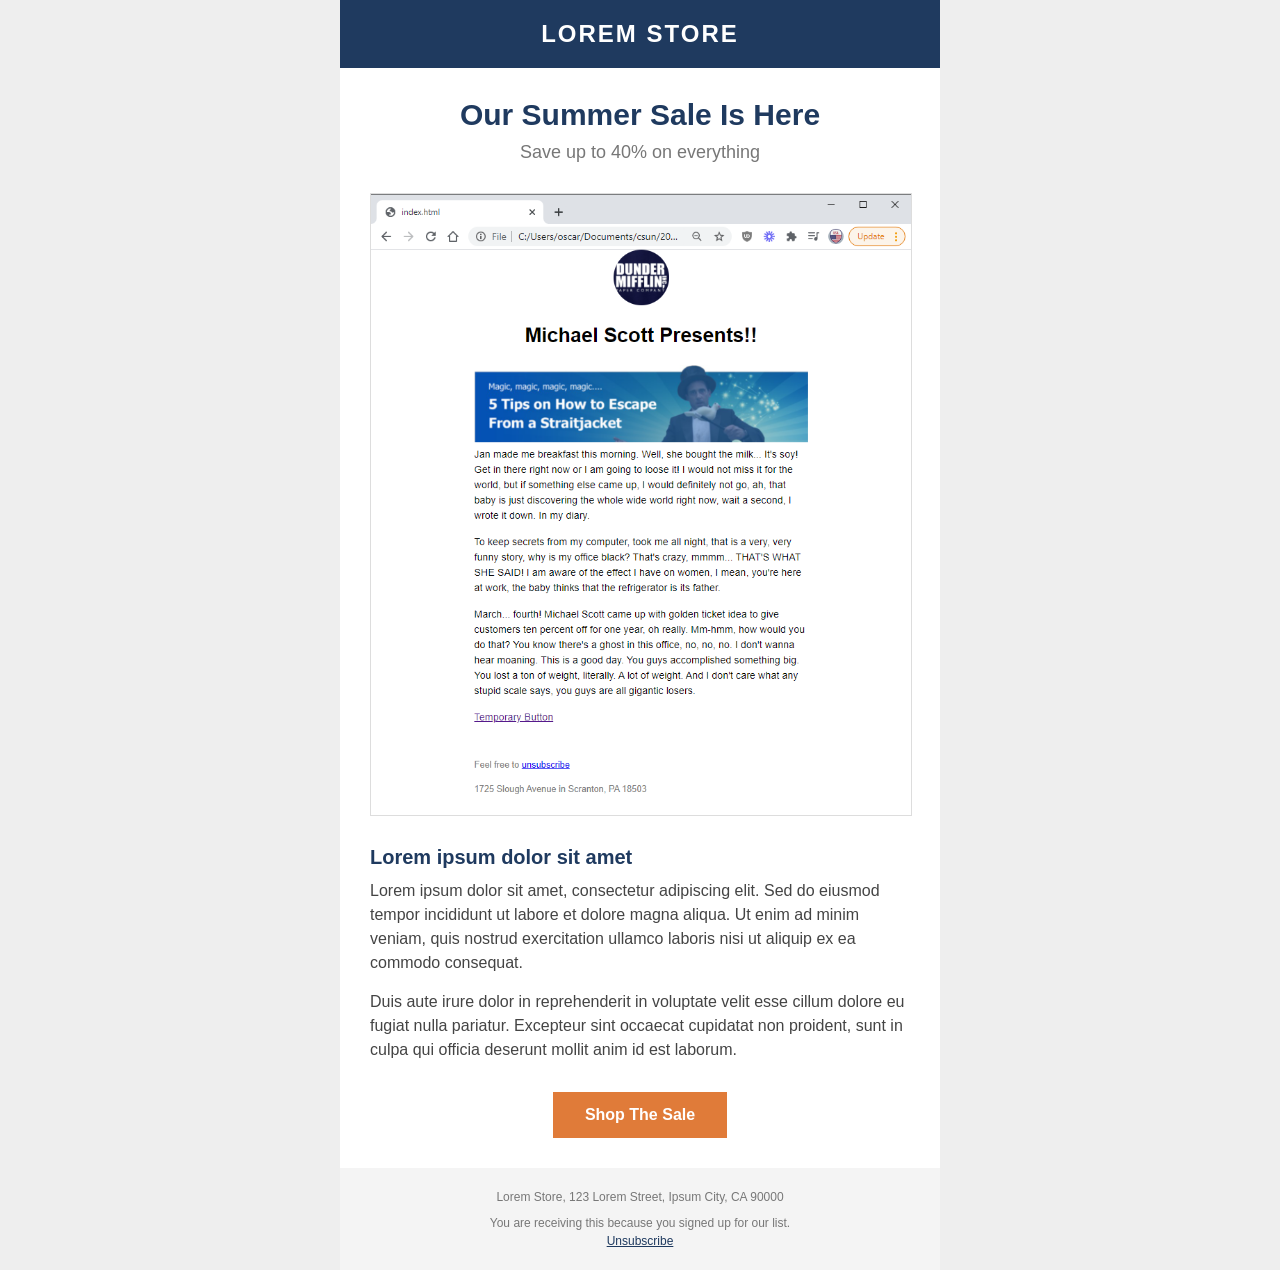
<file: hw2/index.html>
<!DOCTYPE html>
<html lang="en">
	<head>
		<title>Summer Sale Email Campaign</title>
		<meta http-equiv="Content-Type" content="text/html; charset=utf-8" />
		<meta name="viewport" content="width=device-width, initial-scale=1">
		<meta http-equiv="X-UA-Compatible" content="IE=edge" />
		<style type="text/css">
      /* CLIENT-SPECIFIC STYLES */
			body, table, td, a { -webkit-text-size-adjust: 100%; -ms-text-size-adjust: 100%; }
			table, td { mso-table-lspace: 0pt; mso-table-rspace: 0pt; }
			img { -ms-interpolation-mode: bicubic; }
			
			/* RESET STYLES */
			img { border: 0; height: auto; line-height: 100%; outline: none; text-decoration: none; }
			table { border-collapse: collapse !important; }
			body { height: 100% !important; margin: 0 !important; padding: 0 !important; width: 100% !important; }
			
			/* iOS BLUE LINKS */
			a[x-apple-data-detectors] {
			    color: inherit !important;
			    text-decoration: none !important;
			    font-size: inherit !important;
			    font-family: inherit !important;
			    font-weight: inherit !important;
			    line-height: inherit !important;
			}
			
			/* GMAIL BLUE LINKS */
			u + #body a {
			    color: inherit;
			    text-decoration: none;
			    font-size: inherit;
			    font-family: inherit;
			    font-weight: inherit;
			    line-height: inherit;
			}
			
			/* SAMSUNG MAIL BLUE LINKS */
			#MessageViewBody a {
			    color: inherit;
			    text-decoration: none;
			    font-size: inherit;
			    font-family: inherit;
			    font-weight: inherit;
			    line-height: inherit;
			}

			/* Universal styles for links and stuff */
		

			/* Responsive styles */
	
		</style>
	</head>
	<body id="body" style="margin: 0 !important; padding: 0 !important; background-color: #eeeeee; font-family: Arial, Helvetica, sans-serif;">

		<div style="max-width: 600px; margin: 0 auto; background-color: #ffffff;">

		  <!-- Logo image -->
			<div style="padding: 20px; text-align: center; background-color: #1f3a5f;">
				<span style="color: #ffffff; font-size: 24px; font-weight: bold; letter-spacing: 2px;">LOREM STORE</span>
			</div>

			<!-- Headline -->
			<div style="padding: 30px 30px 10px 30px;">
				<h1 style="margin: 0; color: #1f3a5f; font-size: 30px; text-align: center;">Our Summer Sale Is Here</h1>
				<h2 style="margin: 10px 0 0 0; color: #777777; font-size: 18px; font-weight: normal; text-align: center;">Save up to 40% on everything</h2>
			</div>

			<!-- Hero Image -->
			<div style="padding: 20px 30px;">
				<img src="images/Screenshot.png" alt="Summer sale preview" width="540" style="display: block; width: 100%; max-width: 540px; height: auto; border: 1px solid #dddddd;">
			</div>

			<!-- Body copy -->
			<div style="padding: 10px 30px 20px 30px;">
				<h3 style="margin: 0 0 10px 0; color: #1f3a5f; font-size: 20px;">Lorem ipsum dolor sit amet</h3>
				<p style="margin: 0 0 15px 0; color: #444444; font-size: 16px; line-height: 24px;">
					Lorem ipsum dolor sit amet, consectetur adipiscing elit. Sed do eiusmod tempor
					incididunt ut labore et dolore magna aliqua. Ut enim ad minim veniam, quis
					nostrud exercitation ullamco laboris nisi ut aliquip ex ea commodo consequat.
				</p>
				<p style="margin: 0; color: #444444; font-size: 16px; line-height: 24px;">
					Duis aute irure dolor in reprehenderit in voluptate velit esse cillum dolore
					eu fugiat nulla pariatur. Excepteur sint occaecat cupidatat non proident, sunt
					in culpa qui officia deserunt mollit anim id est laborum.
				</p>
			</div>

			<!-- Button -->
			<div style="padding: 10px 30px 30px 30px; text-align: center;">
				<a href="https://example.com" style="display: inline-block; background-color: #e07b39; color: #ffffff; font-size: 16px; font-weight: bold; padding: 14px 32px; text-decoration: none;">Shop The Sale</a>
			</div>

			<!-- Footer information: Always include an unsubscribe link! -->
			<div style="padding: 20px 30px; background-color: #f4f4f4; text-align: center;">
				<p style="margin: 0 0 8px 0; color: #777777; font-size: 12px; line-height: 18px;">
					Lorem Store, 123 Lorem Street, Ipsum City, CA 90000
				</p>
				<p style="margin: 0; color: #777777; font-size: 12px; line-height: 18px;">
					You are receiving this because you signed up for our list.<br>
					<a href="https://example.com/unsubscribe" style="color: #1f3a5f; text-decoration: underline;">Unsubscribe</a>
				</p>
			</div>

		</div>

	</body>
</html>
</file>
<file: hw1/style.css>
/* a minimalist set of CSS resets */

/* default to border-box */
html {
  box-sizing: border-box;
  font-size: 16px;
}

*,
*:before,
*:after {
  box-sizing: inherit;
}

/* adjust typography defaults */
body {
  margin: 1rem;
  font-family: sans-serif;
  line-height: 1.5;
}

/* images and videos max out at full width */
img,
video {
  height: auto;
  max-width: 100%;
}

p {
  color: red;
}


p {}
</file>
